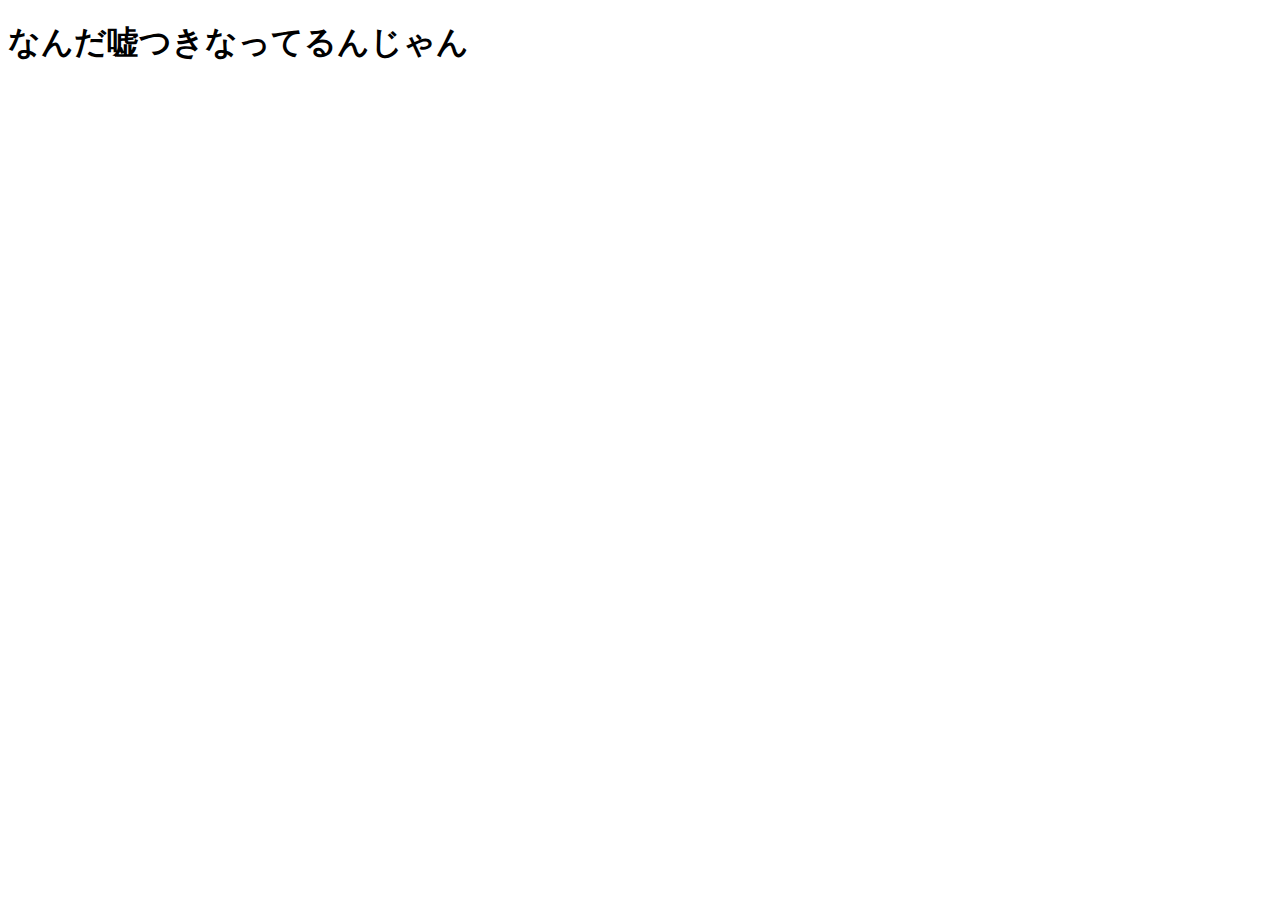
<file: jstest/index.html>
<!DOCTYPE html>
<html lang="en">
<head>
  <meta charset="UTF-8">
  <title>Title</title>
</head>
<body>
<script>
  console.log("あがらないよぉ");

</script>

<h1>なんだ嘘つきなってるんじゃん</h1>
<script>
  console.log("カルナとえれちゃんがリーチdesu" );
</script>
<script type="text/javascript" src="index.js"></script>
<script type="text/javascript" src="index.js"></script>
</body>
</html>
</file>
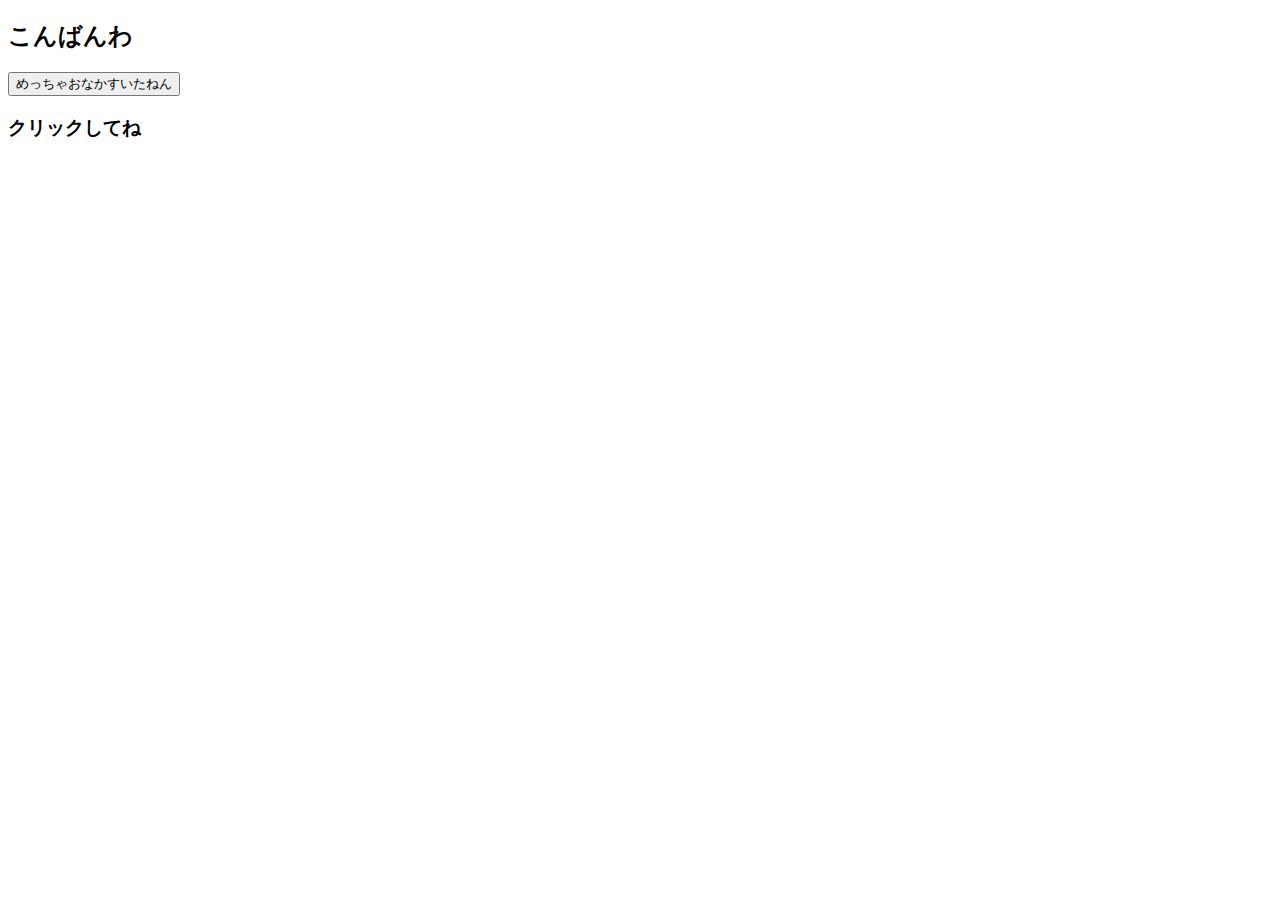
<file: 1031/akaiheya.html>
<!DOCTYPE html>
<html lang="en">
<head>
  <meta charset="UTF-8">
  <title>Title</title>
</head>
<body>
<h2>こんばんわ</h2>
<button onclick="akaiHeya()">めっちゃおなかすいたねん</button>
<h3>クリックしてね</h3>


<script type="text/javascript" src="akaiheya.js"></script>

</body>
</html>
</file>
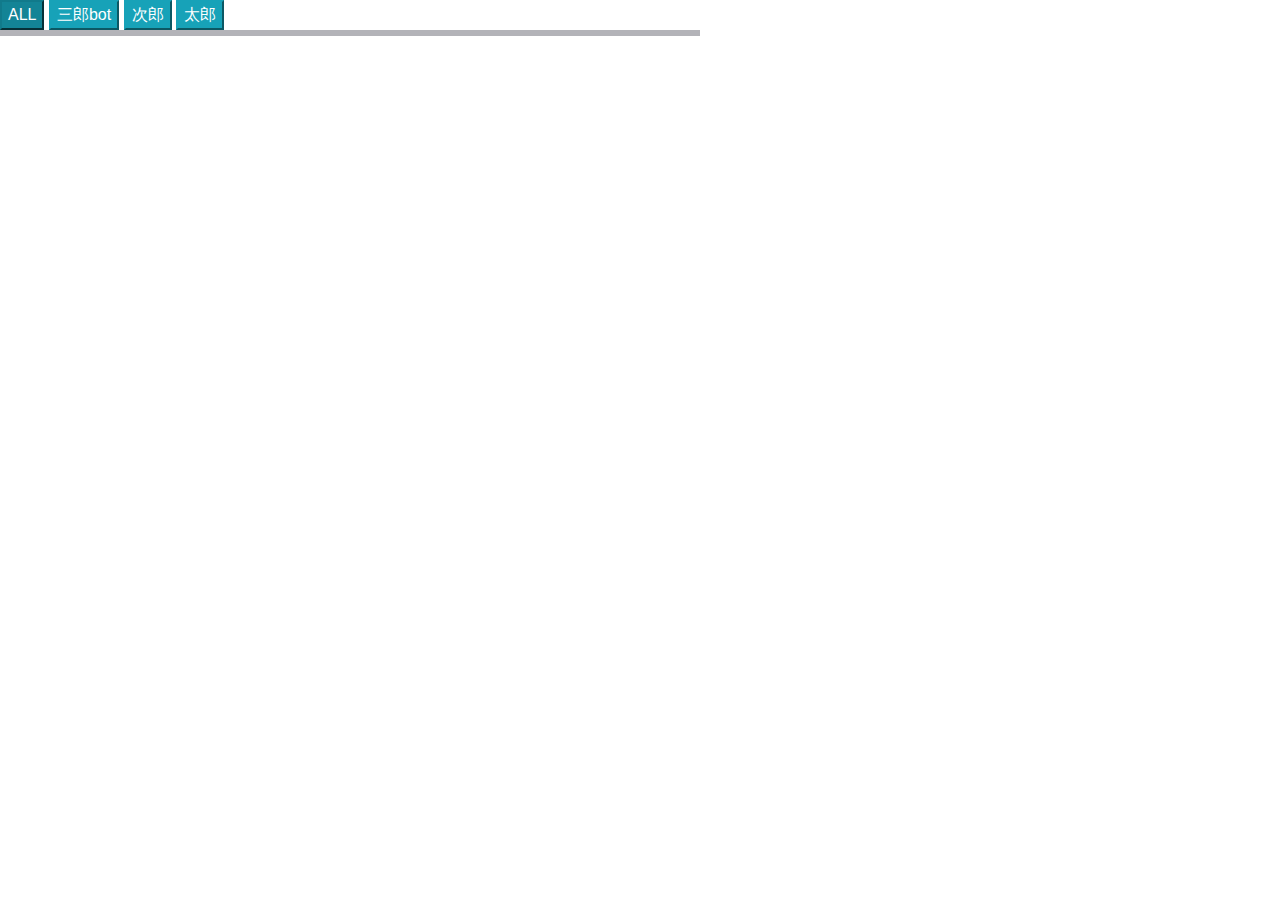
<file: kadai/kadai.html>
<!DOCTYPE html>
<html lang="en">
<head>
  <meta charset="UTF-8">
  <title>Title</title>
  <link rel="stylesheet" href="kadai..css">
  <link rel="stylesheet" href="https://stackpath.bootstrapcdn.com/bootstrap/4.3.1/css/bootstrap.min.css" integrity="sha384-ggOyR0iXCbMQv3Xipma34MD+dH/1fQ784/j6cY/iJTQUOhcWr7x9JvoRxT2MZw1T" crossorigin="anonymous">

</head>
<body>
<button onclick="doAll()" class=" btn-info text-center" >ALL </button>
<button onclick="doSaburou()" class="btn-info" >三郎bot</button>
<button onclick="dozirou()" class="btn-info">次郎</button>
<button onclick ="doTaro()" class="btn-info">太郎</button>

<div id="tweetList"  style="align-content: center">
</div>

<script src="https://code.jquery.com/jquery-3.3.1.slim.min.js" integrity="sha384-q8i/X+965DzO0rT7abK41JStQIAqVgRVzpbzo5smXKp4YfRvH+8abtTE1Pi6jizo" crossorigin="anonymous"></script>
<script src="https://cdnjs.cloudflare.com/ajax/libs/popper.js/1.14.7/umd/popper.min.js" integrity="sha384-UO2eT0CpHqdSJQ6hJty5KVphtPhzWj9WO1clHTMGa3JDZwrnQq4sF86dIHNDz0W1" crossorigin="anonymous"></script>
<script src="https://stackpath.bootstrapcdn.com/bootstrap/4.3.1/js/bootstrap.min.js" integrity="sha384-JjSmVgyd0p3pXB1rRibZUAYoIIy6OrQ6VrjIEaFf/nJGzIxFDsf4x0xIM+B07jRM" crossorigin="anonymous"></script>
</body>
<script type="text/javascript" src="https://morimorihoge.github.io/teu2019f/tweets.js"></script>
<script type="text/javascript" src="kadai.js"></script>
</html>
</file>
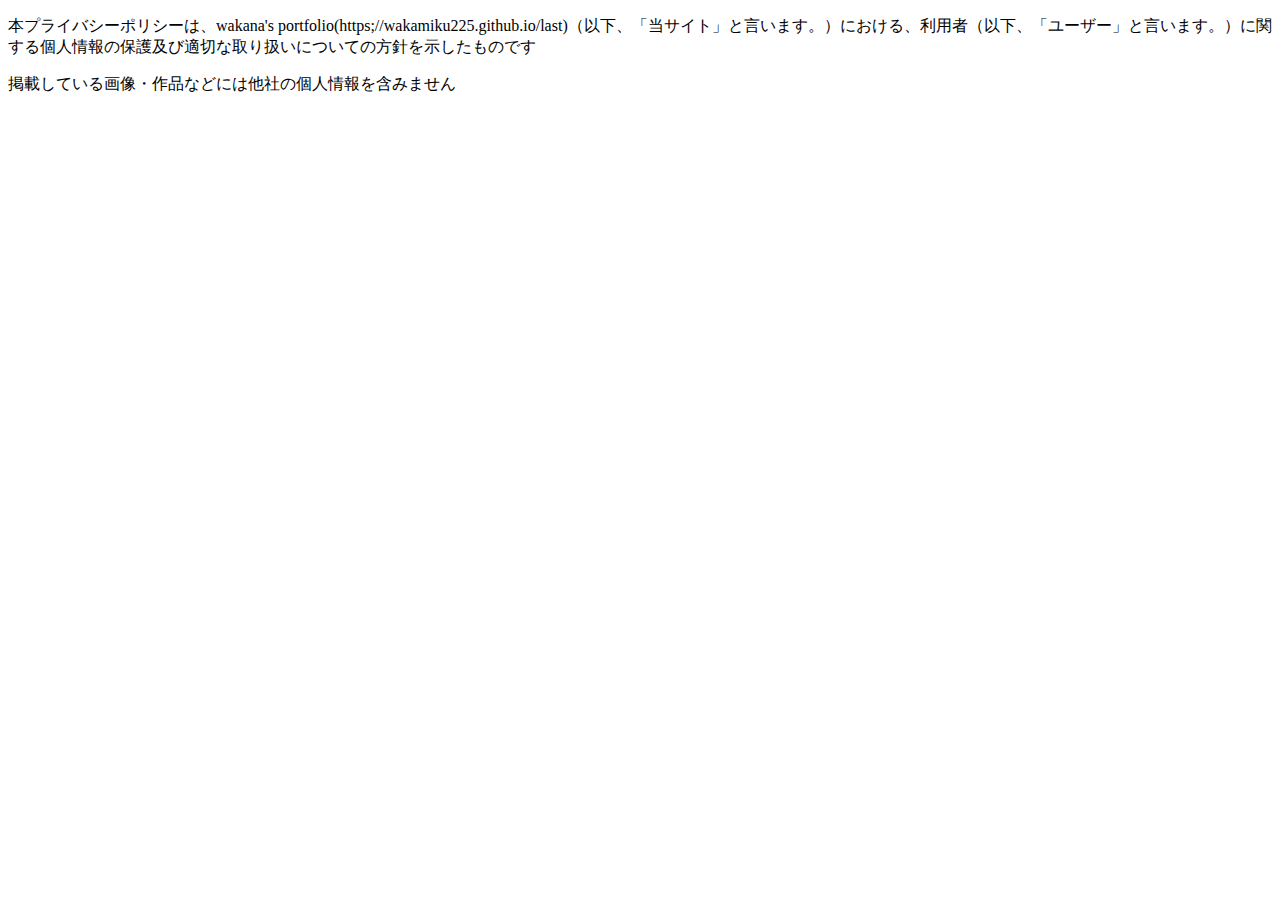
<file: last/privacy_policy.html>
<!doctype html>
<html>
<head>
<meta charset="utf-8">
<title>プライバシーポリシー</title>
</head>

<body>
	
	<p>本プライバシーポリシーは、wakana's portfolio(https;//wakamiku225.github.io/last)（以下、「当サイト」と言います。）における、利用者（以下、「ユーザー」と言います。）に関する個人情報の保護及び適切な取り扱いについての方針を示したものです</p>
	<p>掲載している画像・作品などには他社の個人情報を含みません</p>
	
</body>
</html>
</file>
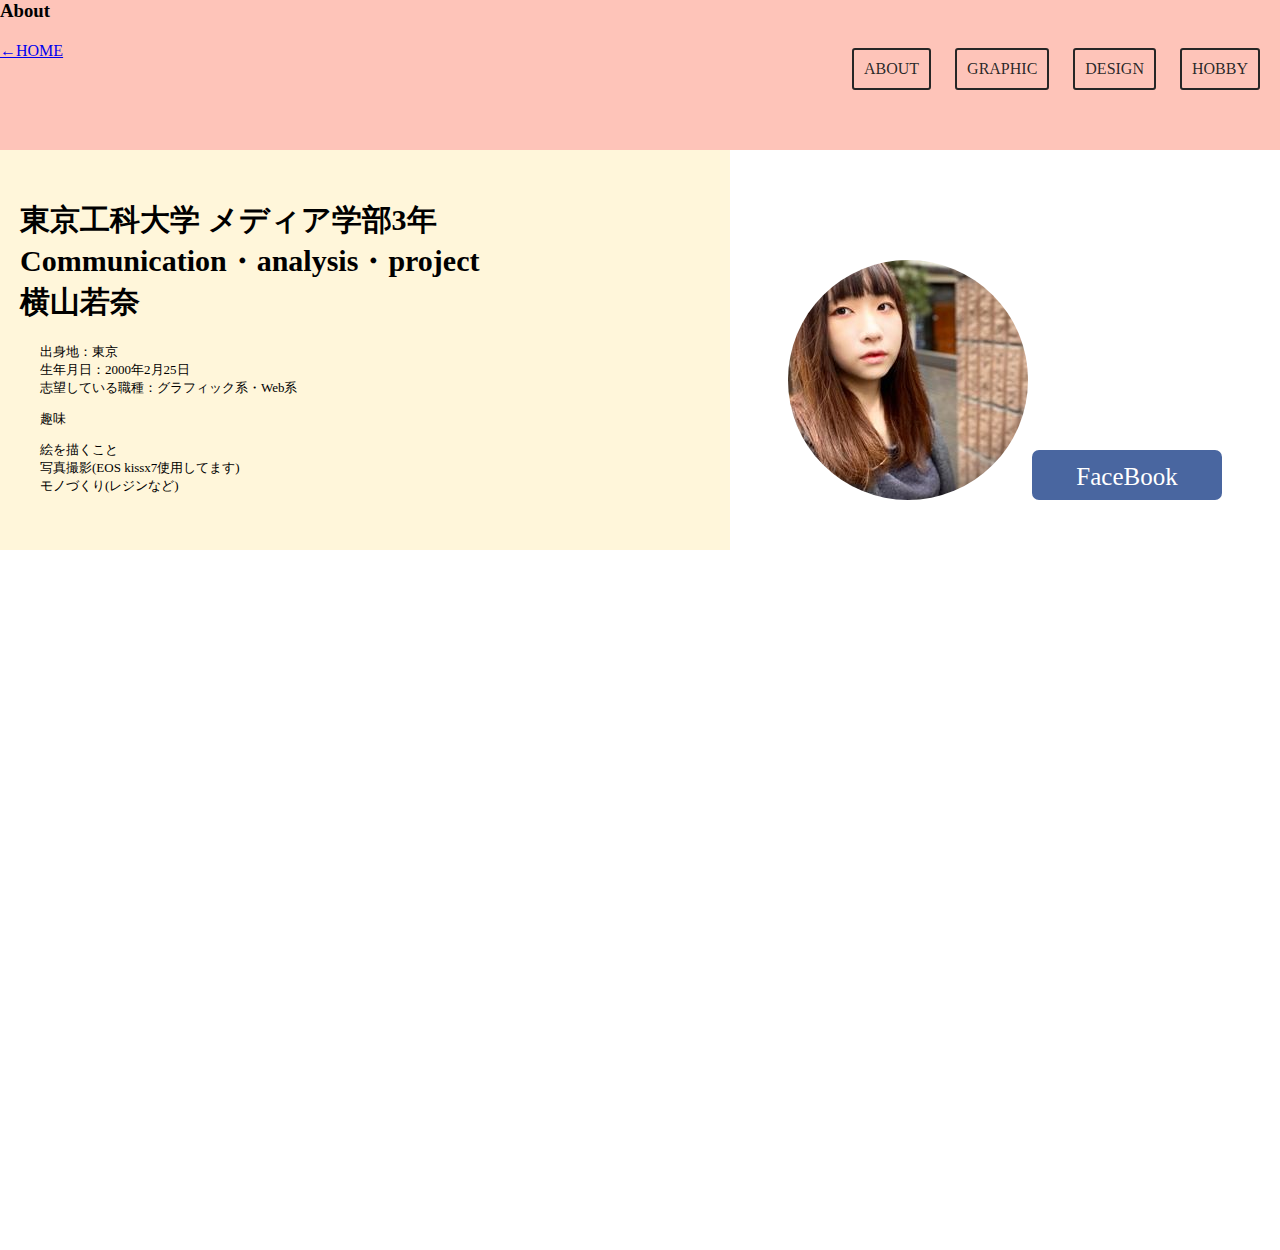
<file: last/profile.html>
<!DOCTYPE html>
<html lang="en">
<head>
  <meta charset="UTF-8">
  <title>profile</title>
  <link rel="stylesheet" media="(min-width: 640px)" href="PC_2.css">
  <link rel="stylesheet" media="(max-width: 640px)" href="smaho_2.css">
  <meta name="viewport" content="width=device-width,initial-scale=1.0">

</head>
<body>
<header>
  <h3 class="header">About</h3>
  <a href="home.html">←HOME</a>
  <div class="menu">
    <a href="profile.html" class="botaaa">ABOUT</a>
    <a  class="botaaa">GRAPHIC</a>
    <a  class="botaaa">DESIGN</a>
    <a class="botaaa">HOBBY</a>
  </div>
</header>
<div class="honbun">
	<div id="container"> <!-- コンテナ -->
		<div id="itemA" >
    <h5 class="syo">東京工科大学 メディア学部3年<br>
      Communication・analysis・project<br>
      横山若奈</h5>
<ul class="profile">
  <li>出身地：東京</li>
      <li>生年月日：2000年2月25日</li>
      <li>志望している職種：グラフィック系・Web系</li>
    
      <p>趣味</p>
      <li>絵を描くこと</li>
      <li>写真撮影(EOS kissx7使用してます)</li>
      <li>モノづくり(レジンなど)</li>
    </ul>
  </div> <!-- アイテム -->
		<div id="itemB">
    <img src="./img/icon.jpg" alt="icon" class="icon">
    <a href="https://www.facebook.com/profile.php?id=100009510314703" class="btn-social-long-facebook" target="_blank">
    <i class="fa fa-facebook"></i> <span>FaceBook</span>
  </a>
    <br>

  </div> <!-- アイテム -->
		<div id="itemC">
    <div id="inSta" class="instagram"></div>
  </div> <!-- アイテム -->
		<div id="itemD">
	  
  </div>
	</div>
	<footer>
	</footer>
</div>





<script type="text/javascript" src="home.js" ></script>
</body>
</html>
</file>
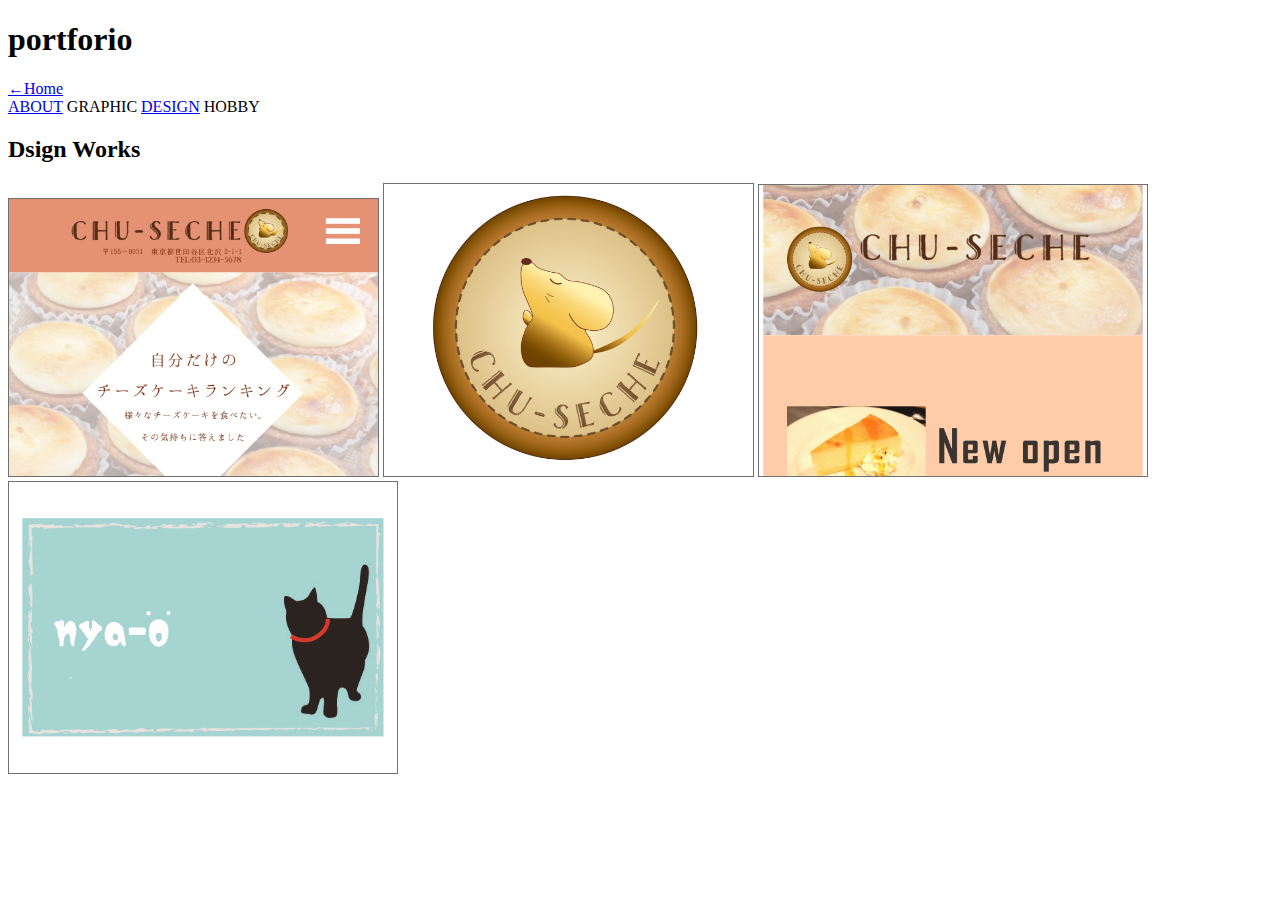
<file: last/works.html>
<!doctype html>
<html>
<head>
<meta charset="utf-8">
<title>無題ドキュメント</title>
</head>

<body>
	<header><h1>portforio</h1>
	<a href="home.html">←Home</a>
	<div class="menu">
    <a href="profile.html" class="botaaa">ABOUT</a>
    <a  class="botaaa">GRAPHIC</a>
    <a  href= "works.html" class="botaaa">DESIGN</a>
    <a class="botaaa">HOBBY</a>
  </div>
	</header>
	
  <div class= "word&img">
	<h2> Dsign Works</h2>
	  <div>	  
	 	<img src="img/Webpage.png" alt="">
		  <img src="img/Logo.png" alt="">
		  <img src="img/PrintTirasi.png" alt="">
		  <img src="img/名刺-02.png" alt="">
		  
		  
		  
	  </div>

	</div>
	
	
</body>
</html>
</file>
<file: kadai/kadai..css>
img{
  width: auto;
  height: 100px;
  border: 5px solid rgba(12,12,24,0.64);


}
#tweetList{
  width: 700px;
  height:auto;
  background-size: 650px;
align-items: center;
  border:solid rgba(136,136,144,0.64);
}
li{
  border: solid 1px rgba(136,136,144,0.64);
}

#message{
  align-content: center;
}
</file>
<file: last/PC_2.css>
@media print, screen and (min-width: 640px) {
  body {
    margin: 0;
  }
  header {
    width: auto;
    height: 150px;
    background: #fec4b9;
    margin: 0;
  }
  h3.header {
    margin: 0;
    margin-bottom: 20px;
  }
  #container {
    display: grid; /* グリッドレイアウト */
    grid-template-rows: 400px 700px;
    grid-template-columns: 1fr 550px;
  }
  #itemA {
    grid-row: 1/2;
    grid-column: 1/2;
    background: #fff6da;
  }
  h5 {
    font-size: 30px;
    font-family: "游明朝 Light";
    margin-left: 20px;
	margin-bottom: 20px
  }
	.honbun{
		min-height: 100vh;
	}
  .profile {
    list-style: none;
    margin:0px;
    font-family: "游明朝 Light";
	font-size: 13px;
  }
  #itemB {
    grid-row: 1/2;
    grid-column: 2/3;
    text-align: center;
  }
  #itemC {
    grid-row: 2/3;
    grid-column: 1/3;
  }
  #itemD {
    grid-row: 3/4;
    grid-column: 1/3;
    text-align: center;
  }
  footer {
    width: auto;
    height: 200px;
	position: absolute;
	bottom: 0;
  }
  div.instagram {
    background: lightpink;
  }
  li.instagram {
    display: inline-block;
    margin: 30px;
  }
  .instagram {
    font-family: "Adobe Devanagari";
    font-size: 12px;
  }
  img.instagram {
    width: 200px;
    height: 200px;
  }
  .btn-social-long-facebook {
    color: #FFF; /*文字・アイコン色*/
    border-radius: 7px; /*角丸に*/
    display: inline-block;
    height: 50px; /*高さ*/
    width: 190px; /*幅*/
    text-align: center; /*中身を中央寄せ*/
    font-size: 25px; /*文字のサイズ*/
    font-family: "Franklin Gothic Demi";
    line-height: 50px; /*高さと合わせる*/
    background: #4966a0;
    overflow: hidden; /*はみ出た部分を隠す*/
    text-decoration: none; /*下線は消す*/
    margin-top: 300px;
  }
  img.icon {
    border-radius: 50%;
  }
  .btn-social-long-facebook .fa-facebook {
    text-shadow: 2px 2px 1px #224282;
    font-size: 30px;
  }
  .btn-social-long-facebook span {
    /*テキスト*/
    display: inline-block;
    transition: .5s;
  }
  .btn-social-long-facebook:hover span {
    /*ホバーで一周回転*/
    -webkit-transform: rotateX(360deg);
    transform: rotateX(360deg);
  }
  .btn-gradient-3d-orange {
    display: inline-block;
    padding: 0.5em 1em;
    text-decoration: none;
    border-radius: 4px;
    color: #ffffff;
    background-image: linear-gradient(45deg, #FFC107 0%, #c03eff 100%);
    box-shadow: 0px 2px 2px rgba(0, 0, 0, 0.29);
    border-bottom: solid 3px #c58668;
  }
  .btn-gradient-3d-orange:active {
    -webkit-transform: translateY(4px);
    transform: translateY(4px);
    box-shadow: 0px 0px 1px rgba(0, 0, 0, 0.2);
    border-bottom: none;
  }
  .botaaa {
    margin-right: 20px;
    display: inline-block;
    margin-top: -30px;
    padding: 10px 10px;
    text-decoration: none;
    color: rgba(38, 38, 38, 0.98);
    border: solid 2px rgb(38, 38, 38);
    border-radius: 3px;
    transition: .4s;
  }
  .botaaa:hover {
    background: #67c5ff;
    color: white;
  }
  .menu {
    text-align: right;
    margin-bottom: 0;
    margin-top: 0px;
  }
  .btn-circle-border-double {
    display: inline-block;
    text-decoration: none;
    color: #668ad8;
    width: 120px;
    height: 120px;
    line-height: 120px;
    border-radius: 50%;
    border: double 4px #668ad8;
    text-align: center;
    overflow: hidden;
    transition: .6s;
  }
  .btn-circle-border-double:hover {
    -webkit-transform: rotateY(360deg);
    transform: rotateY(360deg);
  }
}
</file>
<file: last/smaho_2.css>
@media print, screen and (max-width: 640px) {
  img{
    max-width: 100%;
    height: auto;
    width /***/: auto;
  }
  body{
    margin: 10px;
  }
  header{
    width: auto;
    height: 200px;
    background: #fec4b9;

  }
  #container {
    display: grid; /* グリッドレイアウト */
    grid-template-rows: 400px 500px 1700px 200px;
    grid-template-columns: auto ;

  }
  #itemA {
    grid-row: 1/2;
    grid-column: 1/3;
    background: #fff6da;
  }
  h5{
    font-size: 15px;
    font-family: "游明朝 Light";
	margin-bottom: none;
	
  }
	.syo{
		margin-bottom: 0;
	}
  .profile{
    list-style: none;
    margin-top:0;
    font-family: "游明朝 Light";
	font-size: 13px;
  }

  #itemB{
    grid-row: 2/3;
    grid-column: 2/3;
    text-align: center;


  }
  #itemC{
    grid-row: 3/4;
    grid-column: 1/3;
  }
  #itemD{
    grid-row: 4/5;
    grid-column: 1/3;
    text-align: center;

  }

  footer{
    width: auto;
    height: 200px;
  }


  div.instagram {
    background: lightpink;
  }


  li.instagram {
    display: inline-block;
    margin: 30px;

  }

  .instagram {
    font-family: "Adobe Devanagari";
    font-size: 12px;
  }

  img.instagram {
    width: 200px;
    height: 200px;
  }


  .btn-social-long-facebook {
    color: #FFF; /*文字・アイコン色*/
    border-radius: 7px; /*角丸に*/
    display: inline-block;
    height: 50px; /*高さ*/
    width: 190px; /*幅*/
    text-align: center; /*中身を中央寄せ*/
    font-size: 25px; /*文字のサイズ*/
    font-family: "Franklin Gothic Demi";
    line-height: 50px; /*高さと合わせる*/
    background: #4966a0;
    overflow: hidden; /*はみ出た部分を隠す*/
    text-decoration: none; /*下線は消す*/

  }
  img.icon{
    border-radius: 50%;
    margin-top: 100px;


  }

  .btn-social-long-facebook .fa-facebook {
    text-shadow: 2px 2px 1px #224282;
    font-size: 30px;
  }

  .btn-social-long-facebook span {
    /*テキスト*/
    display: inline-block;
    transition: .5s;
  }

  .btn-social-long-facebook:hover span {
    /*ホバーで一周回転*/
    -webkit-transform: rotateX(360deg);
    transform: rotateX(360deg);
  }


  .btn-gradient-3d-orange {
    display: inline-block;
    padding: 0.5em 1em;
    text-decoration: none;
    border-radius: 4px;
    color: #ffffff;
    background-image: linear-gradient(45deg, #FFC107 0%, #c03eff 100%);
    box-shadow: 0px 2px 2px rgba(0, 0, 0, 0.29);
    border-bottom: solid 3px #c58668;
  }

  .btn-gradient-3d-orange:active {
    -webkit-transform: translateY(4px);
    transform: translateY(4px);
    box-shadow: 0px 0px 1px rgba(0, 0, 0, 0.2);
    border-bottom: none;
  }
  .botaaa {
    margin-right: 1px;
    display: inline-block;
    margin-top: 10px;
    padding: 10px 10px;
    text-decoration: none;
    color: rgba(38, 38, 38, 0.98);
    border: solid 2px rgb(38, 38, 38);
    border-radius: 3px;
    transition: .4s;
  }
  .botaaa:hover {
    background: #67c5ff;
    color: white;
  }
  .menu {
    text-align:center;
  }
  .btn-circle-border-double {
    display: inline-block;
    text-decoration: none;
    color: #668ad8;
    width: 120px;
    height: 120px;
    line-height: 120px;
    border-radius: 50%;
    border: double 4px #668ad8;
    text-align: center;
    overflow: hidden;
    transition: .6s;
  }

  .btn-circle-border-double:hover {
    -webkit-transform: rotateY(360deg);
    transform: rotateY(360deg);
  }
}
</file>
